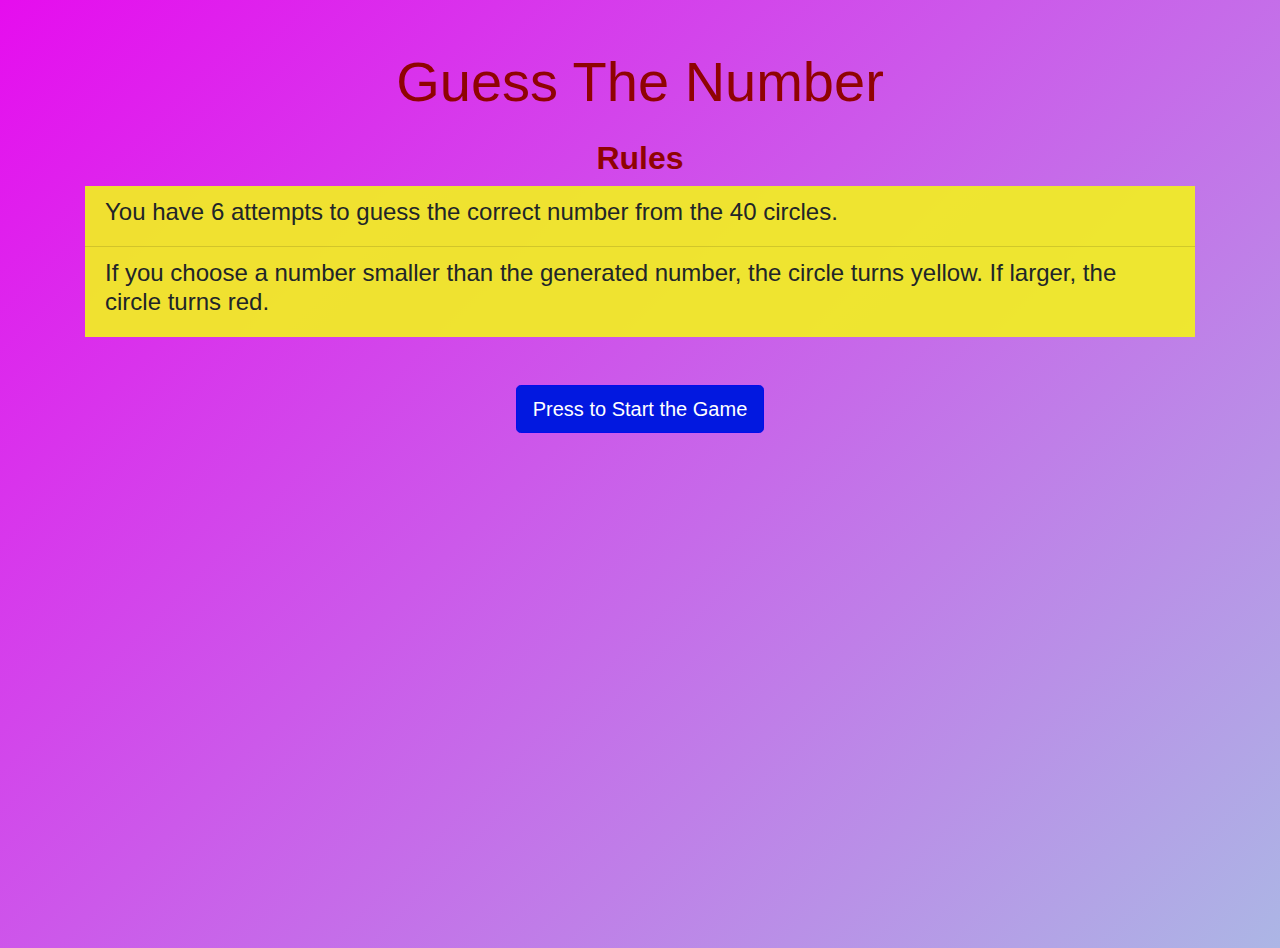
<file: index.html>
<!DOCTYPE html>
<html lang="en">
  <head>
    <meta charset="UTF-8" />
    <meta name="viewport" content="width=device-width, initial-scale=1.0" />
    <title>Guess The Number</title>
    <!-- Bootstrap CSS -->
    <link
      href="https://stackpath.bootstrapcdn.com/bootstrap/4.5.2/css/bootstrap.min.css"
      rel="stylesheet"
    />
    <style>
      body {
        /* Add a smooth gradient background */
        background: linear-gradient(135deg, #e60dee 0%, #acb6e5 100%);
        height: 100vh;
      }
      h1,
      h2 {
        color: #8f0303;
        font-weight: bolder;
      }
      .list-group-item {
        background-color: rgba(241, 238, 34, 0.932); /* Slight transparency */
      }
      .btn-primary {
        background-color: #0218e0; /* A different shade for the button */
        border-color: #020eeb;
      }

      .btn-primary:hover{
        background-color: green;
      }

      /* Add a pulsing effect to the "Press to Start the Game" button */
      @keyframes pulse {
        0% {
          transform: scale(1);
        }
        50% {
          transform: scale(1.1);
        }
        100% {
          transform: scale(1);
        }
      }

      .btn-primary {
        animation: pulse 2s infinite;
      }
      
    </style>
  </head>
  <body>
    <div class="container text-center mt-5">
      <h1 class="display-4">Guess The Number</h1>
      <div class="mt-4">
        <h2>Rules</h2>
        <ul class="list-group list-group-flush text-left">
          <li class="list-group-item">
            <h4>
              You have 6 attempts to guess the correct number from the 40
              circles.
            </h4>
          </li>
          <li class="list-group-item">
            <h4>
              If you choose a number smaller than the generated number, the
              circle turns yellow. If larger, the circle turns red.
            </h4>
          </li>
        </ul>
      </div>
      <a href="game.html" class="btn btn-primary btn-lg mt-5"
        >Press to Start the Game</a
      >
    </div>

    <script src="script.js"></script>
  </body>
</html>
</file>
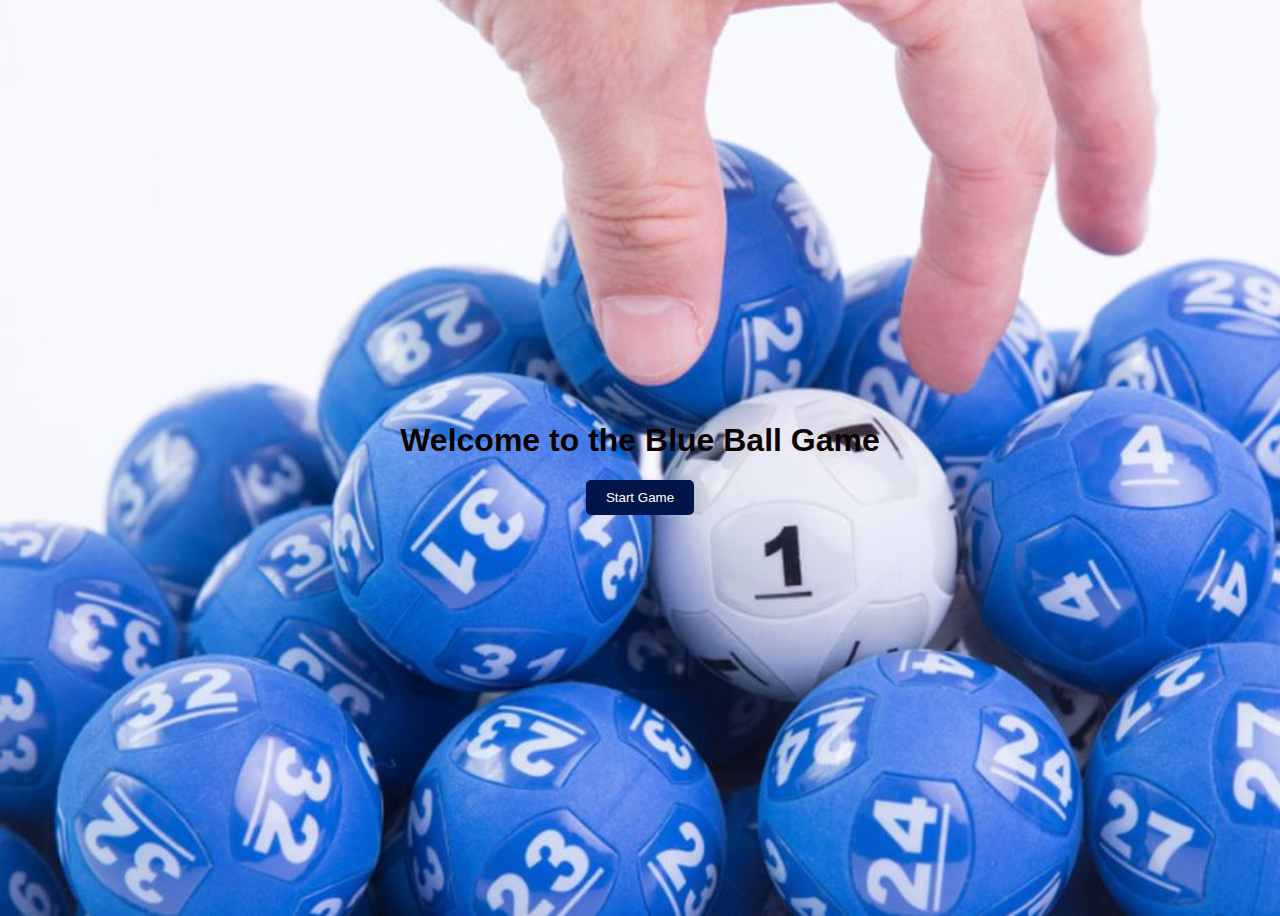
<file: game.html>
<!DOCTYPE html>
<html lang="en">
<head>
    <meta charset="UTF-8">
    <meta name="viewport" content="width=device-width, initial-scale=1.0">
    <title>Blue Ball Game</title>
    <link rel="stylesheet" href="style.css">
</head>
<body>
 
    <div id="start-screen">
        <h1>Welcome to the Blue Ball Game</h1>
        <button id="start-btn">Start Game</button>
    </div>
 
    <div id="game-container" style="display:none;">
        <h2>Guess the Correct Ball!</h2>
        <p>Random Number Generated. You have <span id="attempts-left">6</span> attempts left.</p>
        <div id="grid-container"></div>
        <p id="game-message"></p>
        <div style="display: flex; justify-content: center; align-items: center;">
            <button id="restart-btn" style="display: none;">Play Again</button>
        </div>    
    </div>
 
    <script src="script.js"></script>
</body>
</html>
</file>
<file: style.css>
body {
    font-family: Arial, sans-serif;
    display: flex;
    justify-content: center;
    align-items: center;
    height: 100vh;
    background-image: url(balls);
    /* background-color: brown; */
    background-size: cover;
    /* background-position: center;
    background-repeat: no-repeat; */
}
 
h1 {
    color: rgb(12, 1, 1);
}
 
h2, p, #attempts-left {
    color: rgb(0, 0, 0);
    font-weight: bold;
    font-size: 24px;
}
 
 
#start-screen, #game-container {
    text-align: center;
}
 
#grid-container {
    display: grid;
    grid-template-columns: repeat(10, 50px);
    gap: 10px;
    justify-content: center;
    margin: 20px 0;
}
 
button {
    padding: 10px 20px;
    background-color: #021549;
    color: white;
    border: none;
    border-radius: 5px;
    cursor: pointer;
}
 
button:hover {
    background-color: #035707;
}
 
.ball {
    width: 55px;
    height: 55px;
    background-color: rgb(3, 20, 17);
    border-radius: 50%;
    color: white;
    display: flex;
    justify-content: center;
    align-items: center;
    cursor: pointer;
    font-size: 22px;
    
}

.ball:hover {
    animation: bounce 0.5s ease;
    animation-name: bounce;
    animation-duration: 0.3s;
    /* animation-iteration-count: infinite; */
    animation-timing-function: ease;
  }

  @keyframes bounce {
    0% {
      transform: translateY(5px);
    }
    50% {
      transform: translateY(-10px);
    }
    100% {
      transform: translateY();
    }
  }

 
.ball.yellow {
    background-color: yellow;
}
 
.ball.red {
    background-color: red;
}
 
.ball.green {
    background-color: green;
}
 
#game-message {
    font-size: 18px;
    margin-top: 20px;
}
</file>
